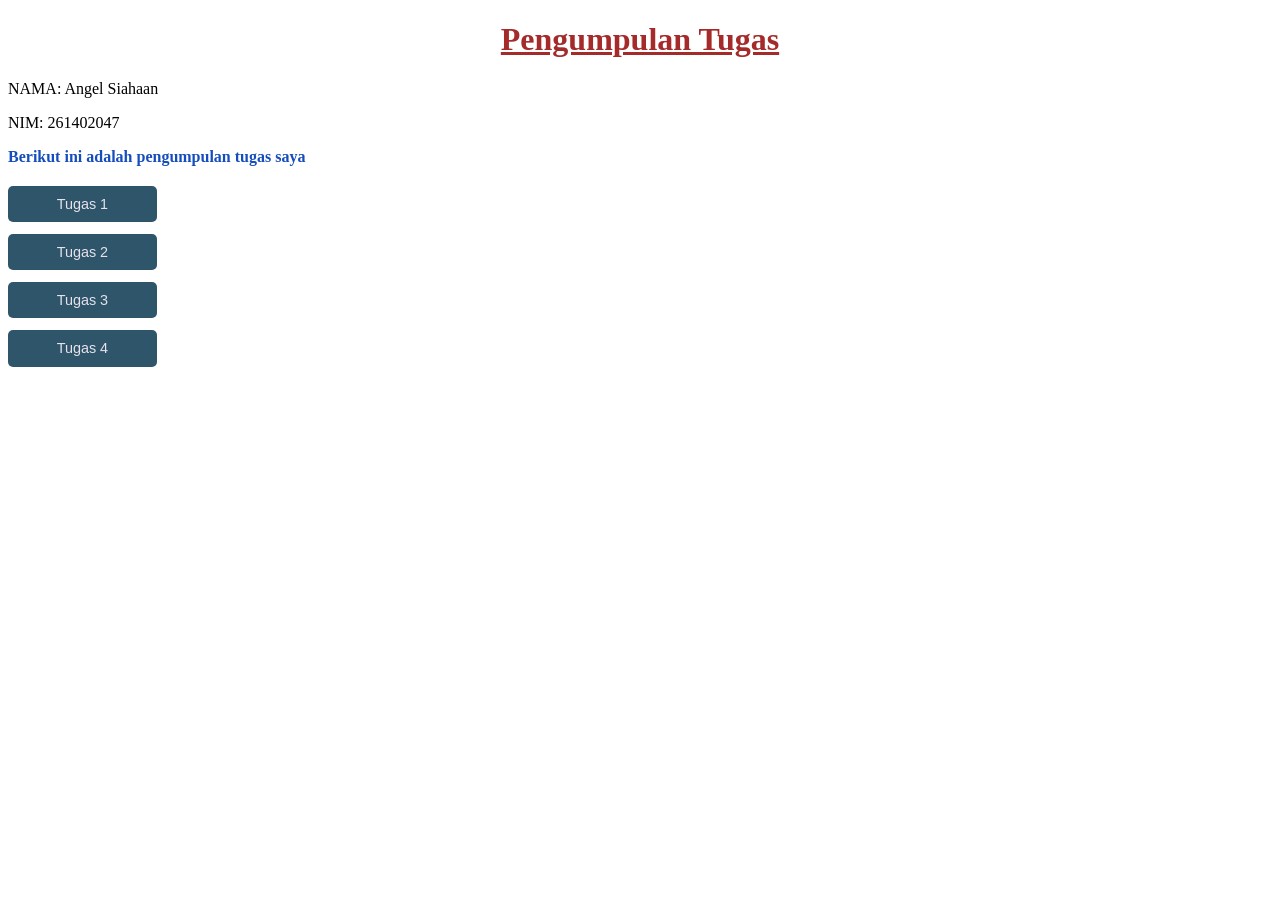
<file: index.html>
<!DOCTYPE html>
<html lang="en">
<head>
    <meta charset="UTF-8">
    <meta name="viewport" content="width=device-width, initial-scale=1.0">
    <title>Pengumpulan Tugas</title>
</head>
<body>
    <h1 style="text-align: center; color: brown; text-decoration: underline;">Pengumpulan Tugas</h1>
    <p style="border: blue;">NAMA: Angel Siahaan</p>
    <p style="border: blue;">NIM: 261402047</p>
    <p style="color: #154DBC; font-weight: bold;">Berikut ini adalah pengumpulan tugas saya</p>

    <div style="display: flex; flex-direction: column; gap: 12px; margin-top: 20px;">
        <a href="tugas1.html" target="_blank" style="display: inline-block; width: 120px; text-align: center; padding: .7em 1em; background-color: rgb(47, 85, 107); color: rgb(229, 226, 233); font-family: 'Lato', sans-serif; font-size: .9em; border-radius: 5px; text-decoration: none;">Tugas 1</a>
        <a href="tugas2.html" target="_blank" style="display: inline-block; width: 120px; text-align: center; padding: .7em 1em; background-color: rgb(47, 85, 107); color: rgb(229, 226, 233); font-family: 'Lato', sans-serif; font-size: .9em; border-radius: 5px; text-decoration: none;">Tugas 2</a>
        <a href="tugas3.html" target="_blank" style="display: inline-block; width: 120px; text-align: center; padding: .7em 1em; background-color: rgb(47, 85, 107); color: rgb(229, 226, 233); font-family: 'Lato', sans-serif; font-size: .9em; border-radius: 5px; text-decoration: none;">Tugas 3</a>
        <a href="tugas4.html" target="_blank" style="display: inline-block; width: 120px; text-align: center; padding: .7em 1em; background-color: rgb(47, 85, 107); color: rgb(229, 226, 233); font-family: 'Lato', sans-serif; font-size: .9em; border-radius: 5px; text-decoration: none;">Tugas 4</a>
    </div>
</body>
</html>
</file>
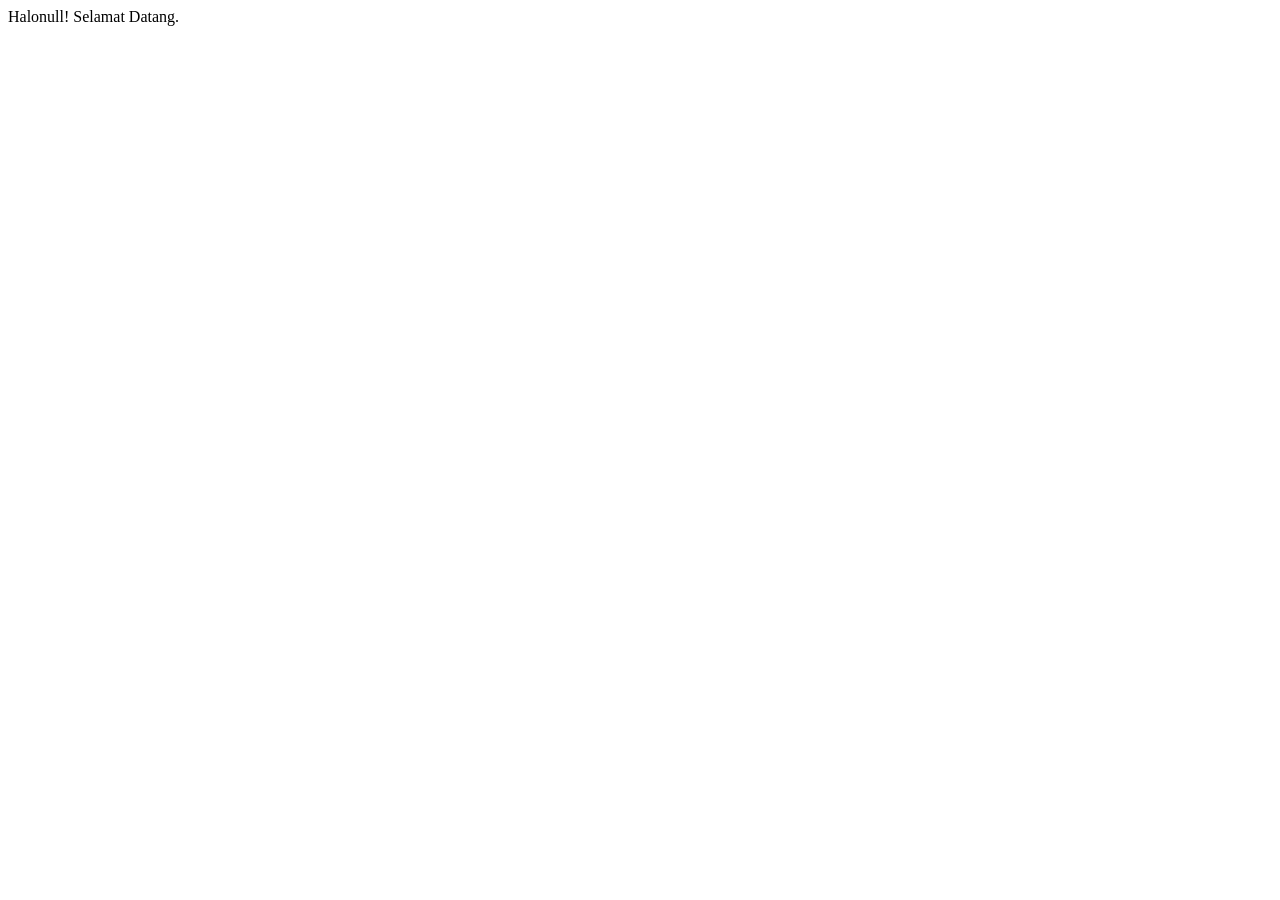
<file: javascript.html>
<html>
    <head>
        <title>Prompt</title>
    </head>
    <body>

        <script>
            let nama =window.prompt("Siapa Nama Anda?");
            document.write("Halo"+nama+"! Selamat Datang.");
        </script>
    </body>
</html>
</file>
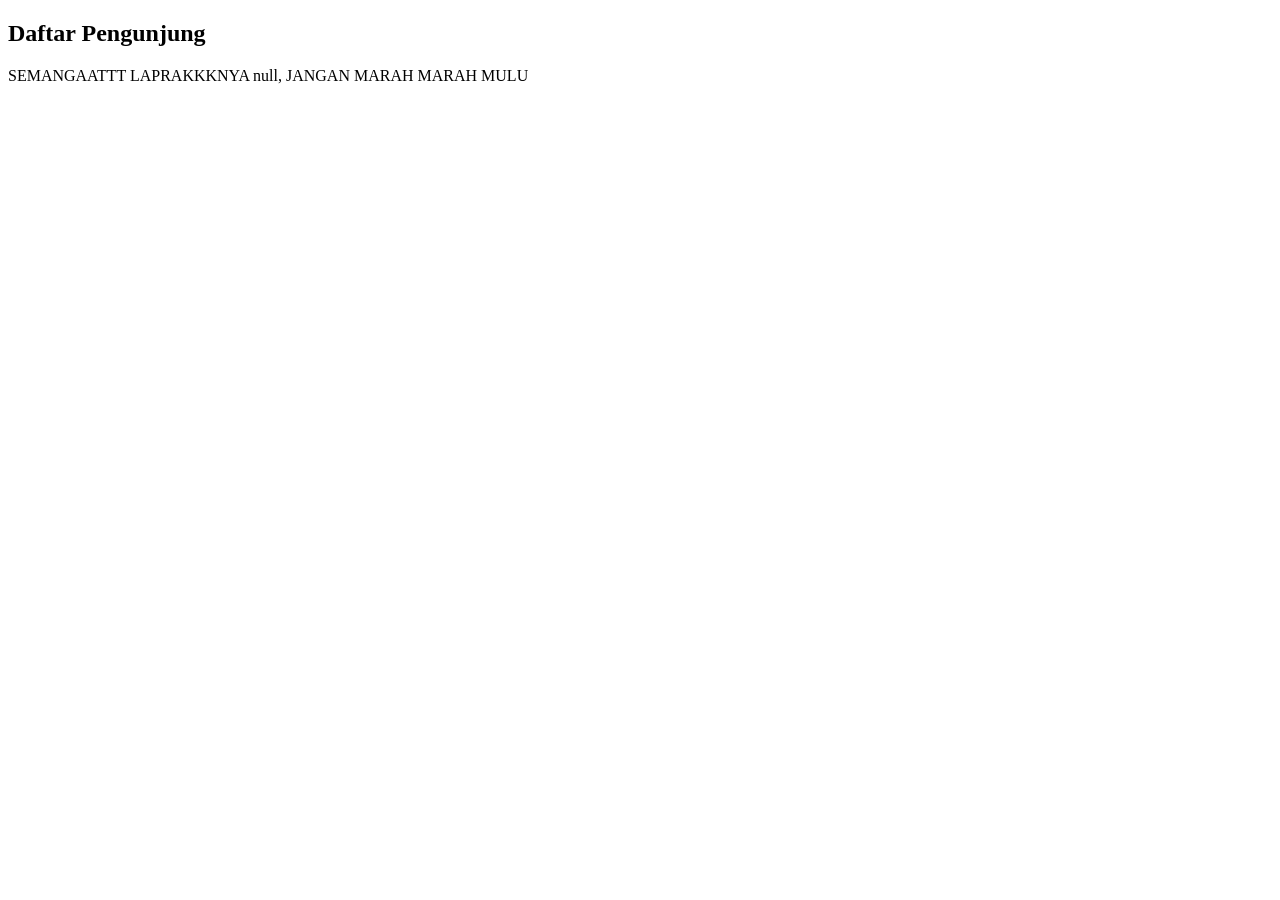
<file: javascript2.html>
<!DOCTYPE html>
<html lang="en">
<head>
    <meta charset="UTF-8">
    <meta name="viewport" content="width=device-width, initial-scale=1.0">
    <title>Belajar Java Script</title>
</head>
<body>
    <h2>Daftar Pengunjung</h2>
    <!--output Javascript ditampilkan di tag paragraf dengan id="pengunjung"-->
    <p id="pengunjung"></p>
    <script>
        let nama = prompt("Nama Anda Siapa?");
        document.getElementById("pengunjung").innerHTML=
        "SEMANGAATTT LAPRAKKKNYA " +nama+ ", JANGAN MARAH MARAH MULU";

    </script>
</body>
</html>
</file>
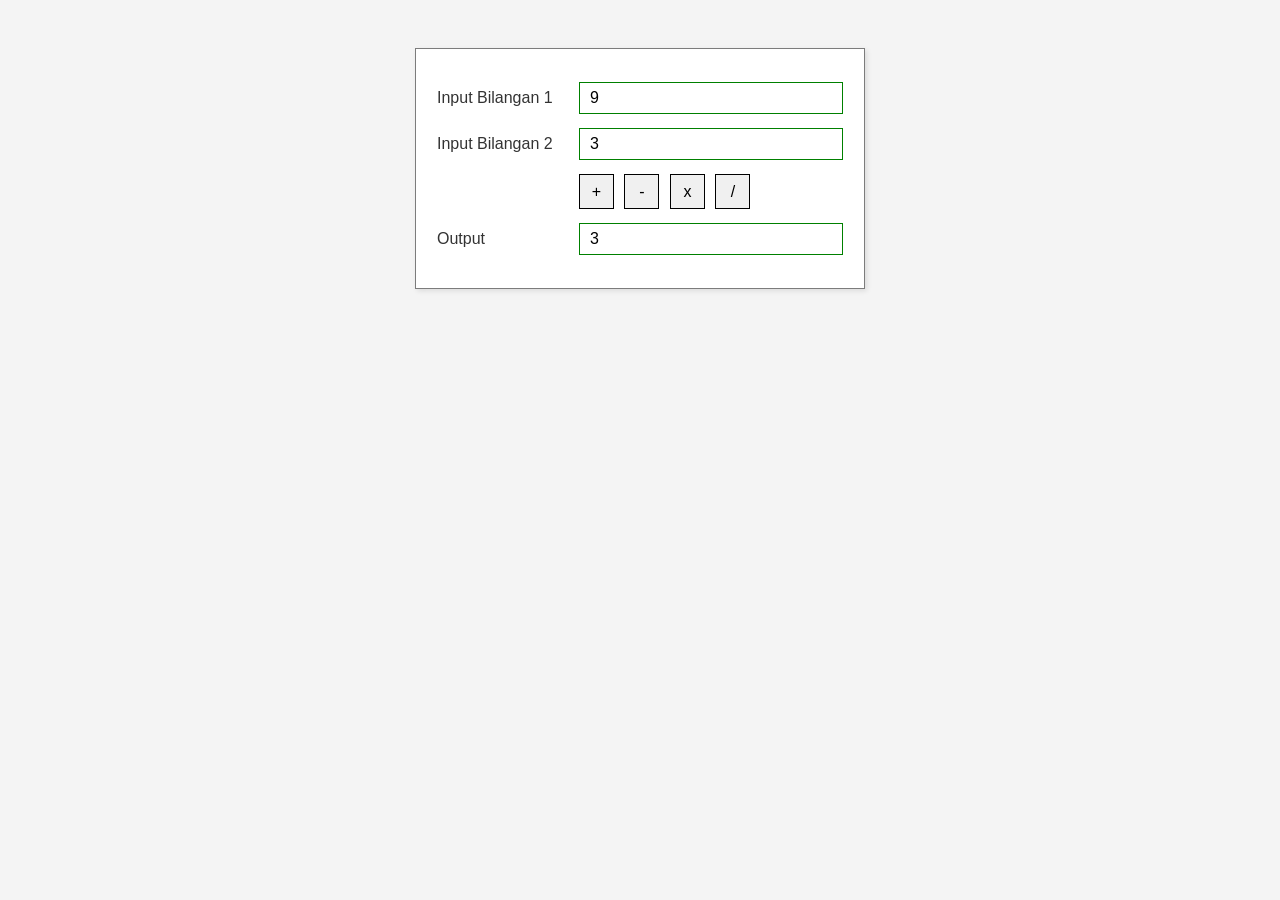
<file: tugas3.html>
<!DOCTYPE html>
<html lang="id">
<head>
    <meta charset="UTF-8">
    <meta name="viewport" content="width=device-width, initial-scale=1.0">
    <title>LATIHAN JAVASCRIPT DAN HTML</title>
    <style>
        body {
            font-family: Arial, sans-serif;
            background-color: #f4f4f4;
            padding: 40px;
        }
       
        table {
            border: 1px solid #7c7c7c;
            padding: 20px;
            width: 450px;
            background-color: #ffffff;
            margin: 0 auto;
            border-collapse: separate;
            border-spacing: 0 12px; 
            box-shadow: 2px 2px 5px rgba(0,0,0,0.1);
        }
        td {
            font-size: 16px;
            color: #333;
        }
       
        input[type="number"], input[type="text"] {
            width: 100%;
            padding: 6px 10px;
            font-size: 16px;
            border: 1px solid green ;
            box-sizing: border-box;
        }
        
        button {
            width: 35px;
            height: 35px;
            font-size: 16px;
            margin-right: 6px;
            cursor: pointer;
            border: 1px solid black;
            background-color: #f0f0f0;
        }
        button:hover {
            background-color: #e0e0e0;
        }
        /* Kotak output dikunci agar tidak bisa diinput teks manual */
        input:disabled {
            background-color: #ffffff;
            color: #000000;
            cursor: not-allowed;
        }
    </style>
</head>
<body>

    <table>
        
        <tr>
            <td style="width: 140px;"><label for="bil1">Input Bilangan 1</label></td>
            <td><input type="number" id="bil1" value="9"></td>
        </tr>

      
        <tr>
            <td><label for="bil2">Input Bilangan 2</label></td>
            <td><input type="number" id="bil2" value="3"></td>
        </tr>
        
       
        <tr>
            <td></td>
            <td>
                <button onclick="hitung('+')">+</button>
                <button onclick="hitung('-')">-</button>
                <button onclick="hitung('*')">x</button>
                <button onclick="hitung('/')">/</button>
            </td>
        </tr>

       
        <tr>
            <td><label for="output">Output</label></td>
            <td><input type="text" id="output" value="3" disabled></td>
        </tr>
    </table>

<script>
    function hitung(operator) {
        let bil1 = parseFloat(document.getElementById('bil1').value);
        let bil2 = parseFloat(document.getElementById('bil2').value);
        let hasil = 0;

        if (isNaN(bil1) || isNaN(bil2)) {
            document.getElementById('output').value = "Masukkan angka!";
            return;
        }

        if (operator === '+') {
            hasil = bil1 + bil2;
        } else if (operator === '-') {
            hasil = bil1 - bil2;
        } else if (operator === '*') {
            hasil = bil1 * bil2;
        } else if (operator === '/') {
            if (bil2 === 0) {
                hasil = "Tidak bisa dibagi 0";
            } else {
                hasil = bil1 / bil2;
            }
        }

        document.getElementById('output').value = hasil;
    }
</script>

</body>
</html>
</file>
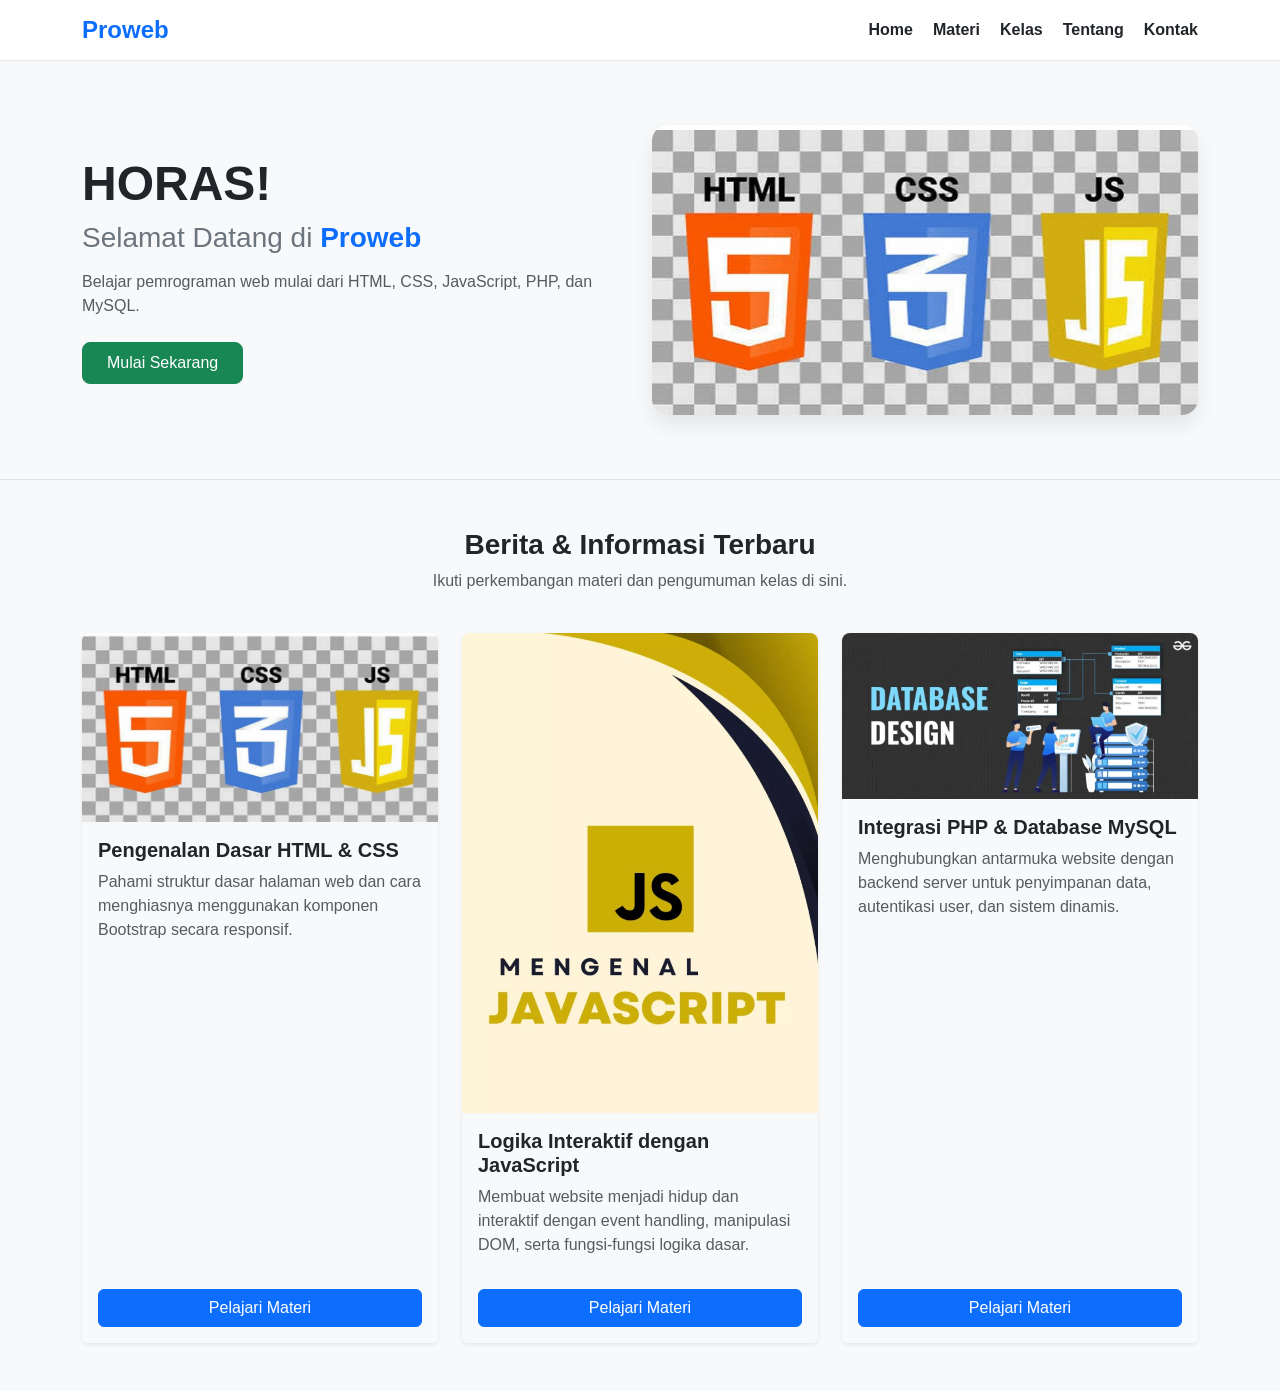
<file: tugas4.html>
<!DOCTYPE html>
<html lang="id">
<head>
    <meta charset="UTF-8">
    <meta name="viewport" content="width=device-width, initial-scale=1.0">
    <title>Tugas Proweb</title>
    
    <link href="https://cdn.jsdelivr.net/npm/bootstrap@5.3.0/dist/css/bootstrap.min.css" rel="stylesheet">
    <style>
        body {
            font-family: Arial, sans-serif;
            background: #f8f9fa;
        }

        .topbar {
            background: #ffffff;
            border-bottom: 1px solid #e5e7eb;
            padding: 12px 0;
        }

        .menu {
            display: flex;
            gap: 20px;
            align-items: center;
        }

        .menu a {
            text-decoration: none;
            color: #212529;
            font-weight: 600;
        }

        .hero-section {
            background-color: #f8f9fa;
            padding: 40px 20px;
            border-bottom: 1px solid #dee2e6;
        }

        .hero-image {
            max-width: 100%;
            border-radius: 16px;
            box-shadow: 0 10px 20px rgba(0,0,0,0.08);
        }
    </style>
</head>
<body>
    <nav class="topbar">
        <div class="container d-flex justify-content-between align-items-center">
            <div class="fw-bold text-primary fs-4">Proweb</div>
            <div class="menu">
                <a href="#">Home</a>
                <a href="#">Materi</a>
                <a href="#">Kelas</a>
                <a href="#">Tentang</a>
                <a href="#">Kontak</a>
            </div>
        </div>
    </nav>

    <div class="hero-section text-center text-md-start">
        <div class="container py-4">
            <div class="row align-items-center">
                <div class="col-md-6">
                    <h1 class="display-5 fw-bold text-dark">HORAS!</h1>
                    <h2 class="h3 fw-normal text-secondary mb-3">Selamat Datang di <span class="text-primary fw-semibold">Proweb</span></h2>
                    <p class="lead text-muted fs-6 mb-4" style="max-width: 600px;">
                        Belajar pemrograman web mulai dari HTML, CSS, JavaScript, PHP, dan MySQL.
                    </p>
                    <button class="btn btn-success px-4 py-2 rounded-3 fw-medium">Mulai Sekarang</button>
                </div>
                <div class="col-md-6 mt-4 mt-md-0">
                    <img src="../HTML.jpg" class="hero-image" alt="Hero image">
                </div>
            </div>
        </div>
    </div>

    
    <div class="container my-5">
        
        <div class="row mb-4">
            <div class="col-12 text-center">
                <h3 class="fw-bold">Berita & Informasi Terbaru</h3>
                <p class="text-muted">Ikuti perkembangan materi dan pengumuman kelas di sini.</p>
            </div>
        </div>

        
        <div class="row g-4">
            
         
            <div class="col-12 col-md-4">
                <div class="card h-100 shadow-sm border-0 bg-light">
                   
                    <img src="../HTML.jpg" class="card-img-top rounded-top-3" alt="Materi HTML & CSS">  
                    <div class="card-body d-flex flex-column">
                        <h5 class="card-title fw-bold text-dark">Pengenalan Dasar HTML & CSS</h5>
                        <p class="card-text text-muted flex-grow-1">Pahami struktur dasar halaman web dan cara menghiasnya menggunakan komponen Bootstrap secara responsif.</p>
                        <a href="#" class="btn btn-primary mt-3 w-100">Pelajari Materi</a>
                    </div>
                </div>
            </div>

          
            <div class="col-12 col-md-4">
                <div class="card h-100 shadow-sm border-0 bg-light">
                    
                    <img src="../JavaScript.jpg" class="card-img-top rounded-top-3" alt="Materi JavaScript">
                    <div class="card-body d-flex flex-column">
                        <h5 class="card-title fw-bold text-dark">Logika Interaktif dengan JavaScript</h5>
                        <p class="card-text text-muted flex-grow-1">Membuat website menjadi hidup dan interaktif dengan event handling, manipulasi DOM, serta fungsi-fungsi logika dasar.</p>
                        <a href="#" class="btn btn-primary mt-3 w-100">Pelajari Materi</a>
                    </div>
                </div>
            </div>

            
            <div class="col-12 col-md-4">
                <div class="card h-100 shadow-sm border-0 bg-light">
                   
                    <img src="../DataBase.jpg" class="card-img-top rounded-top-3" alt="Materi Database">
                    <div class="card-body d-flex flex-column">
                        <h5 class="card-title fw-bold text-dark">Integrasi PHP & Database MySQL</h5>
                        <p class="card-text text-muted flex-grow-1">Menghubungkan antarmuka website dengan backend server untuk penyimpanan data, autentikasi user, dan sistem dinamis.</p>
                        <a href="#" class="btn btn-primary mt-3 w-100">Pelajari Materi</a>
                    </div>
                </div>
            </div>

        </div>
    </div>

    
    <script src="https://cdn.jsdelivr.net/npm/bootstrap@5.3.0/dist/js/bootstrap.bundle.min.js"></script>
</body>
</html>
</file>
